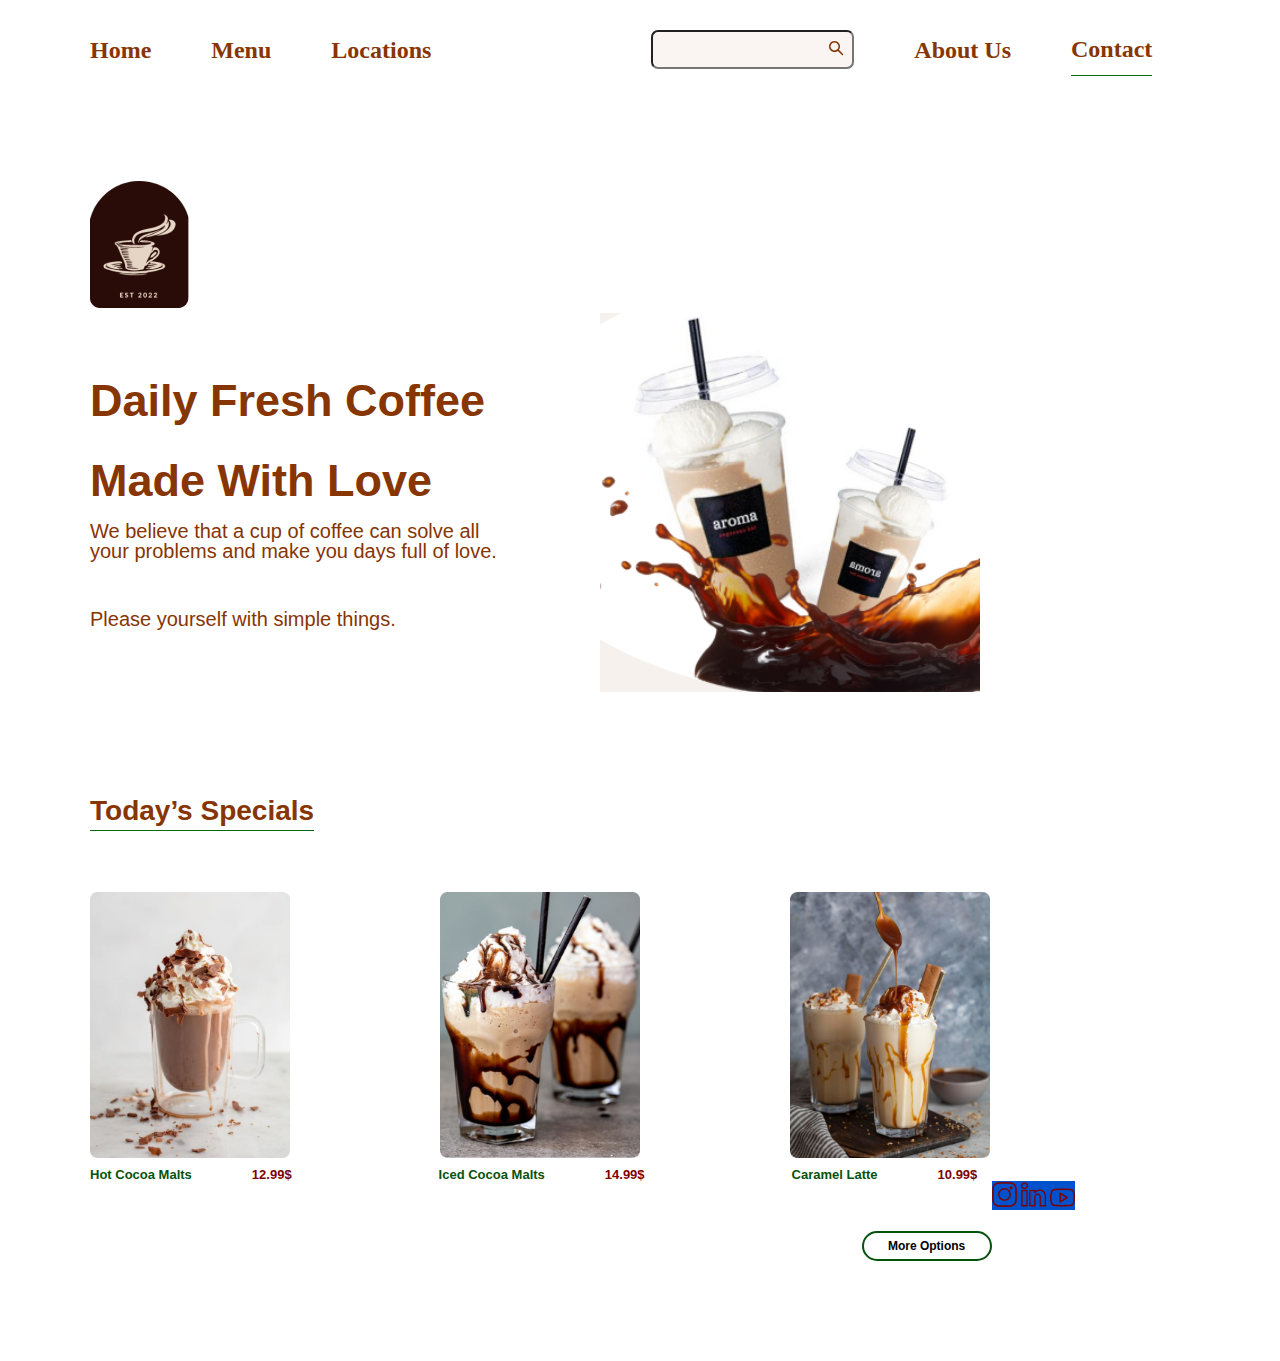
<file: index.html>
<!DOCTYPE html>
<html lang="en">

<head>
    <meta charset="UTF-8">
    <meta http-equiv="X-UA-Compatible" content="IE=edge">
    <meta name="viewport" content="width=device-width, initial-scale=1.0">
    <link href="https://www.dafontfree.net/embed/bHVjaWRhLWJyaWdodC1yZWd1bGFyJmRhdGEvMjYvbC8xMzMyNDIvTFVDSURBLnR0Zg"
        rel="stylesheet" type="text/css" />
    <link rel="stylesheet" href="assets/css/reset.css">
    <link rel="stylesheet" href="assets/css/style.css">
    <title>Document</title>
</head>

<body>
    <header>
        <div class="container">
            <nav>
                <ul>
                    <li><a href="../../index.html">home</a></li>
                    <li><a href="assets/pages/hotdrinks.html">menu</a></li>
                    <li><a href="assets/pages/location.html">locations</a></li>
                    <li>
                        <form>
                            <input type="text">
                            <button type="submit">
                                <svg width="15" height="15" viewBox="0 0 15 15" fill="none"
                                    xmlns="http://www.w3.org/2000/svg">
                                    <path
                                        d="M5.50003 1.07809e-08C6.52393 -6.40861e-05 7.52751 0.285684 8.39781 0.825075C9.2681 1.36447 9.97055 2.13608 10.4261 3.05306C10.8816 3.97004 11.0721 4.99597 10.9762 6.01536C10.8802 7.03475 10.5017 8.00712 9.88304 8.823L14.03 12.97C14.163 13.104 14.2405 13.2832 14.2472 13.4719C14.2538 13.6605 14.1891 13.8447 14.0659 13.9878C13.9427 14.1308 13.7701 14.2221 13.5825 14.2434C13.395 14.2648 13.2062 14.2147 13.054 14.103L12.97 14.03L8.82304 9.883C8.12761 10.4102 7.31671 10.7643 6.45736 10.9161C5.59801 11.0679 4.71487 11.0131 3.8809 10.7561C3.04694 10.4992 2.28609 10.0474 1.66122 9.43827C1.03635 8.82911 0.565403 8.08001 0.287285 7.25286C0.00916761 6.4257 -0.0681353 5.54424 0.0617636 4.6813C0.191662 3.81837 0.525034 2.99872 1.03433 2.2901C1.54363 1.58148 2.21424 1.00421 2.99075 0.606002C3.76726 0.207794 4.62738 7.20708e-05 5.50003 1.07809e-08ZM5.50003 1.5C4.43917 1.5 3.42175 1.92143 2.67161 2.67157C1.92146 3.42172 1.50003 4.43913 1.50003 5.5C1.50003 6.56087 1.92146 7.57828 2.67161 8.32843C3.42175 9.07857 4.43917 9.5 5.50003 9.5C6.5609 9.5 7.57832 9.07857 8.32846 8.32843C9.07861 7.57828 9.50004 6.56087 9.50004 5.5C9.50004 4.43913 9.07861 3.42172 8.32846 2.67157C7.57832 1.92143 6.5609 1.5 5.50003 1.5Z"
                                        fill="#863503" />
                                </svg>
                            </button>
                        </form>
                    </li>
                    <li><a href="#">about us</a></li>
                    <li class="active-nav"><a href="assets/pages/contact.html">contact</a></li>
                </ul>
            </nav>
        </div>
    </header>

    <main class="container">
        <div class="main-text">
            <img class="logo-img" alt="coffee-img" src="assets/img/LOGO.png">
            <h1>Daily Fresh Coffee
                Made With Love</h1>
            <p>We believe that a cup of coffee can solve all your problems and make you days full of love.
            </p>
            <br>
            <br>
            <br>
            <p>Please yourself with simple things.</p>

        </div>

        <div class="main-img">
            <img class="main-coffee-img" alt="main-coffee-img" src="assets/img/coffee.PNG">

        </div>
        <div class="todays-coffee">
            <img src="assets/img/1.png">
            <img class="middle-img" src="assets/img/2.png">
            <img src="assets/img/3.png">
           </div>     
        

        <h2>
            Today’s Specials
        </h2>

       <ul class="desc-1">
        <li>Hot Cocoa Malts</li>
        <li class="second-li">12.99$</li>
       </ul>

       <ul class="desc-2">
        <li>Iced Cocoa Malts</li>
        <li class="second-li">14.99$</li>
       </ul>

       <ul class="desc-3">
        <li>Caramel Latte</li>
        <li class="second-li">10.99$</li>
       </ul>

       

       <div class="button-1">
        <button>more options</button>

       </div>


       


       
       
        </div>


    </div>

    </main>

     <footer class="page-footer">
        <div class="footer-imgs">
            <img src="assets/img/Vector.png">
            <img src="assets/img/Vector (1).png">
            <img src="assets/img/Vector (2).png">
        </div>

    </footer>



</body>

</html>
</file>
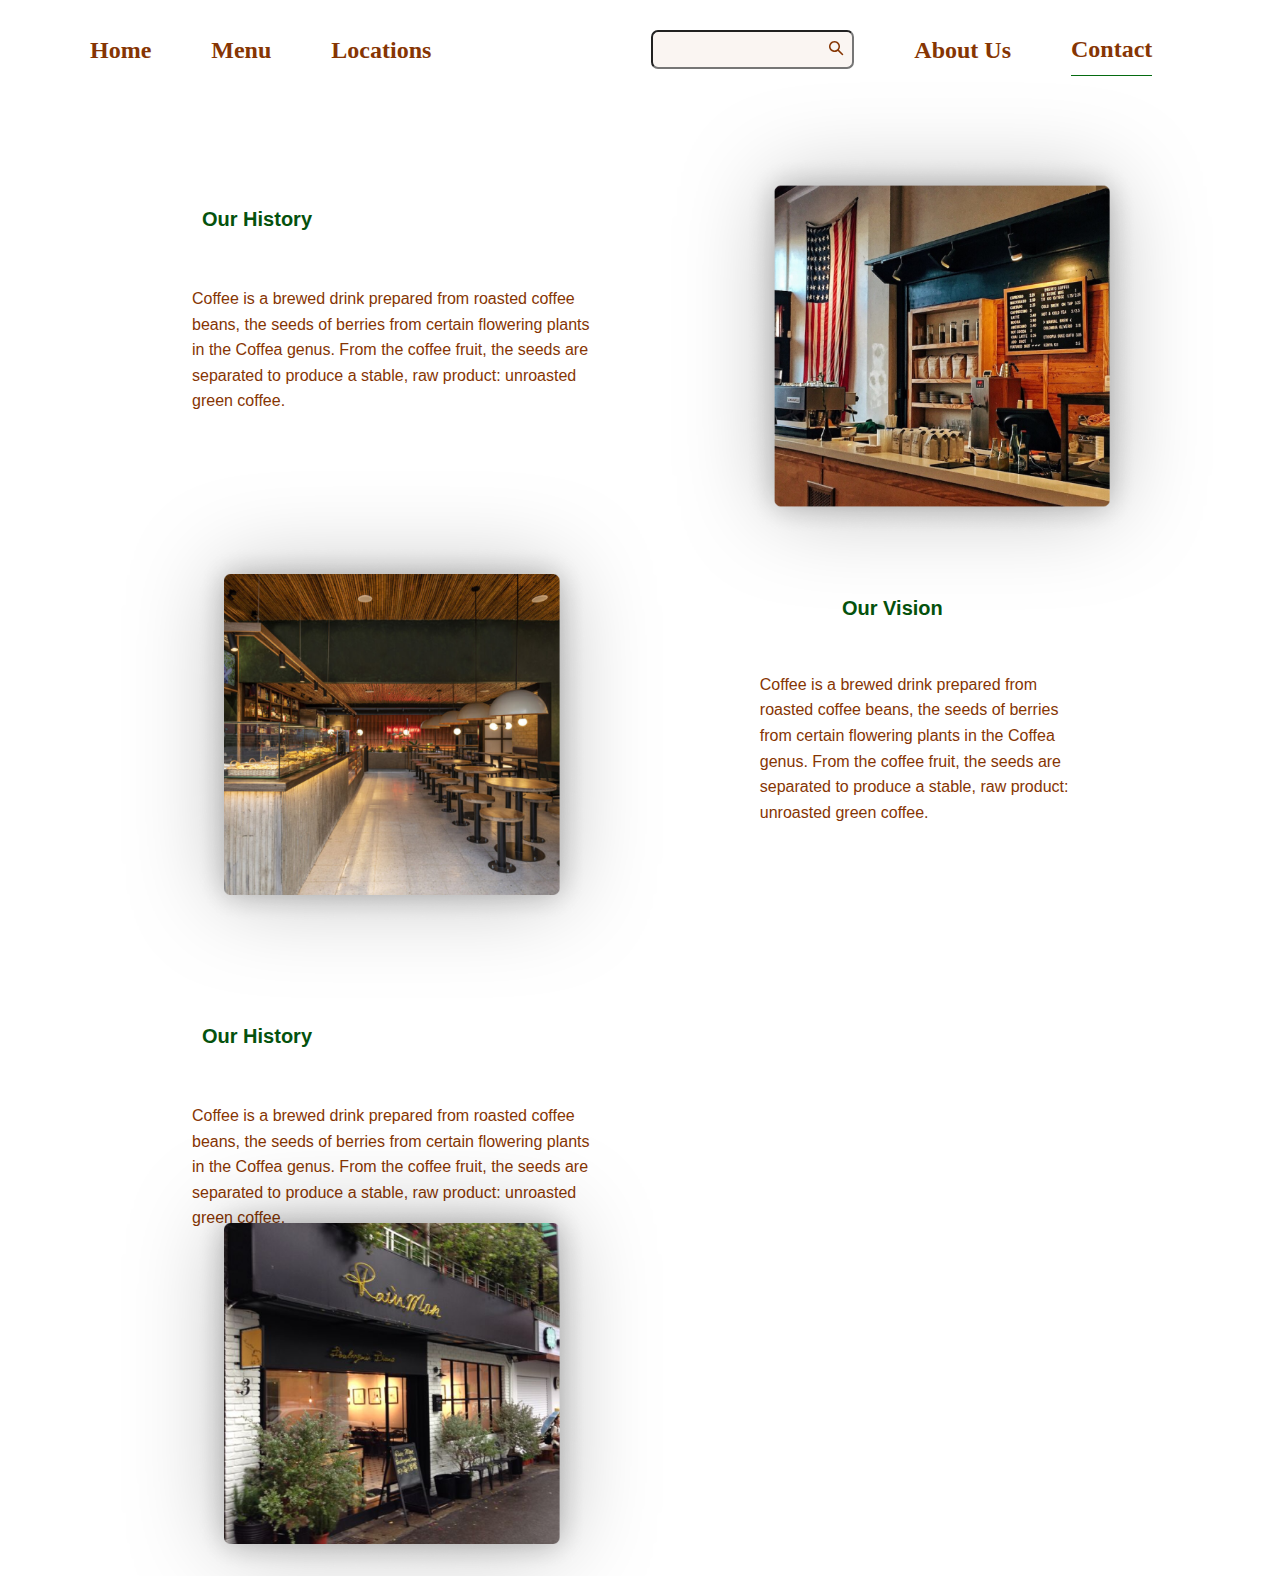
<file: assets/pages/about.html>
<!DOCTYPE html>
<html lang="en">

<head>
    <meta charset="UTF-8">
    <meta http-equiv="X-UA-Compatible" content="IE=edge">
    <meta name="viewport" content="width=device-width, initial-scale=1.0">
    <link rel="preconnect" href="https://fonts.googleapis.com">
    <link rel="preconnect" href="https://fonts.gstatic.com" crossorigin>
    <link
        href="https://fonts.googleapis.com/css2?family=Andada+Pro:wght@400;500;700&family=Dancing+Script&family=Fira+Sans+Condensed:wght@500&family=Open+Sans&family=Oswald:wght@500&family=Poppins&family=Unbounded&display=swap"
        rel="stylesheet">


    <link rel="stylesheet" href="../css/reset.css">
    <link rel="stylesheet" href="../css/style.css">
    <title>Document</title>
</head>

<body>

    <header>

        <header>
            <div class="container">
                <nav>
                    <ul>
                        <li><a href="../../index.html">home</a></li>
                        <li><a href="hotdrinks.html">menu</a></li>
                        <li><a href="location.html">locations</a></li>
                        <li>
                            <form>
                                <input type="text">
                                <button type="submit">
                                    <svg width="15" height="15" viewBox="0 0 15 15" fill="none"
                                        xmlns="http://www.w3.org/2000/svg">
                                        <path
                                            d="M5.50003 1.07809e-08C6.52393 -6.40861e-05 7.52751 0.285684 8.39781 0.825075C9.2681 1.36447 9.97055 2.13608 10.4261 3.05306C10.8816 3.97004 11.0721 4.99597 10.9762 6.01536C10.8802 7.03475 10.5017 8.00712 9.88304 8.823L14.03 12.97C14.163 13.104 14.2405 13.2832 14.2472 13.4719C14.2538 13.6605 14.1891 13.8447 14.0659 13.9878C13.9427 14.1308 13.7701 14.2221 13.5825 14.2434C13.395 14.2648 13.2062 14.2147 13.054 14.103L12.97 14.03L8.82304 9.883C8.12761 10.4102 7.31671 10.7643 6.45736 10.9161C5.59801 11.0679 4.71487 11.0131 3.8809 10.7561C3.04694 10.4992 2.28609 10.0474 1.66122 9.43827C1.03635 8.82911 0.565403 8.08001 0.287285 7.25286C0.00916761 6.4257 -0.0681353 5.54424 0.0617636 4.6813C0.191662 3.81837 0.525034 2.99872 1.03433 2.2901C1.54363 1.58148 2.21424 1.00421 2.99075 0.606002C3.76726 0.207794 4.62738 7.20708e-05 5.50003 1.07809e-08ZM5.50003 1.5C4.43917 1.5 3.42175 1.92143 2.67161 2.67157C1.92146 3.42172 1.50003 4.43913 1.50003 5.5C1.50003 6.56087 1.92146 7.57828 2.67161 8.32843C3.42175 9.07857 4.43917 9.5 5.50003 9.5C6.5609 9.5 7.57832 9.07857 8.32846 8.32843C9.07861 7.57828 9.50004 6.56087 9.50004 5.5C9.50004 4.43913 9.07861 3.42172 8.32846 2.67157C7.57832 1.92143 6.5609 1.5 5.50003 1.5Z"
                                            fill="#863503" />
                                    </svg>
                                </button>
                            </form>
                        </li>
                        <li><a href="about.html">about us</a></li>
                        <li class="active-nav"><a href="contact.html">contact</a></li>
                    </ul>
                </nav>
            </div>
        </header>
    </header>

    <main class="container-3">
        <div class="about-us-1">
            <div class="about-h-p">
                <h3>Our History</h3>
                <p class="paragraph-about">
                    Coffee is a brewed drink prepared from roasted coffee beans, the seeds of berries from certain
                    flowering plants in the Coffea genus. From the coffee fruit, the seeds are separated to produce a
                    stable, raw product: unroasted green coffee.
                </p>
            </div>
            <div>
                <img src="../img/image 10 (1).png">
            </div>
        </div>

        <div class="about-us-2">
            <div>
                <img src="../img/image 11.png">
            </div>
            <h3 class="second-h3">Our Vision</h3>
            <div class="paragraph-about-2">
                Coffee is a brewed drink prepared from roasted coffee beans, the seeds of berries from certain flowering
                plants in the Coffea genus. From the coffee fruit, the seeds are separated to produce a stable, raw
                product: unroasted green coffee.

            </div>
        </div>



        <div class="about-us-3">
            <div class="about-h-p">
                <h3 class="third-h3">Our History</h3>
                <p class="paragraph-about-3">
                    Coffee is a brewed drink prepared from roasted coffee beans, the seeds of berries from certain
                    flowering plants in the Coffea genus. From the coffee fruit, the seeds are separated to produce a
                    stable, raw product: unroasted green coffee.
                </p>
            </div>
            <div>
                <img src="../img/image 12.png">
            </div>
        </div>

        
          


       

      


    </main>
</file>
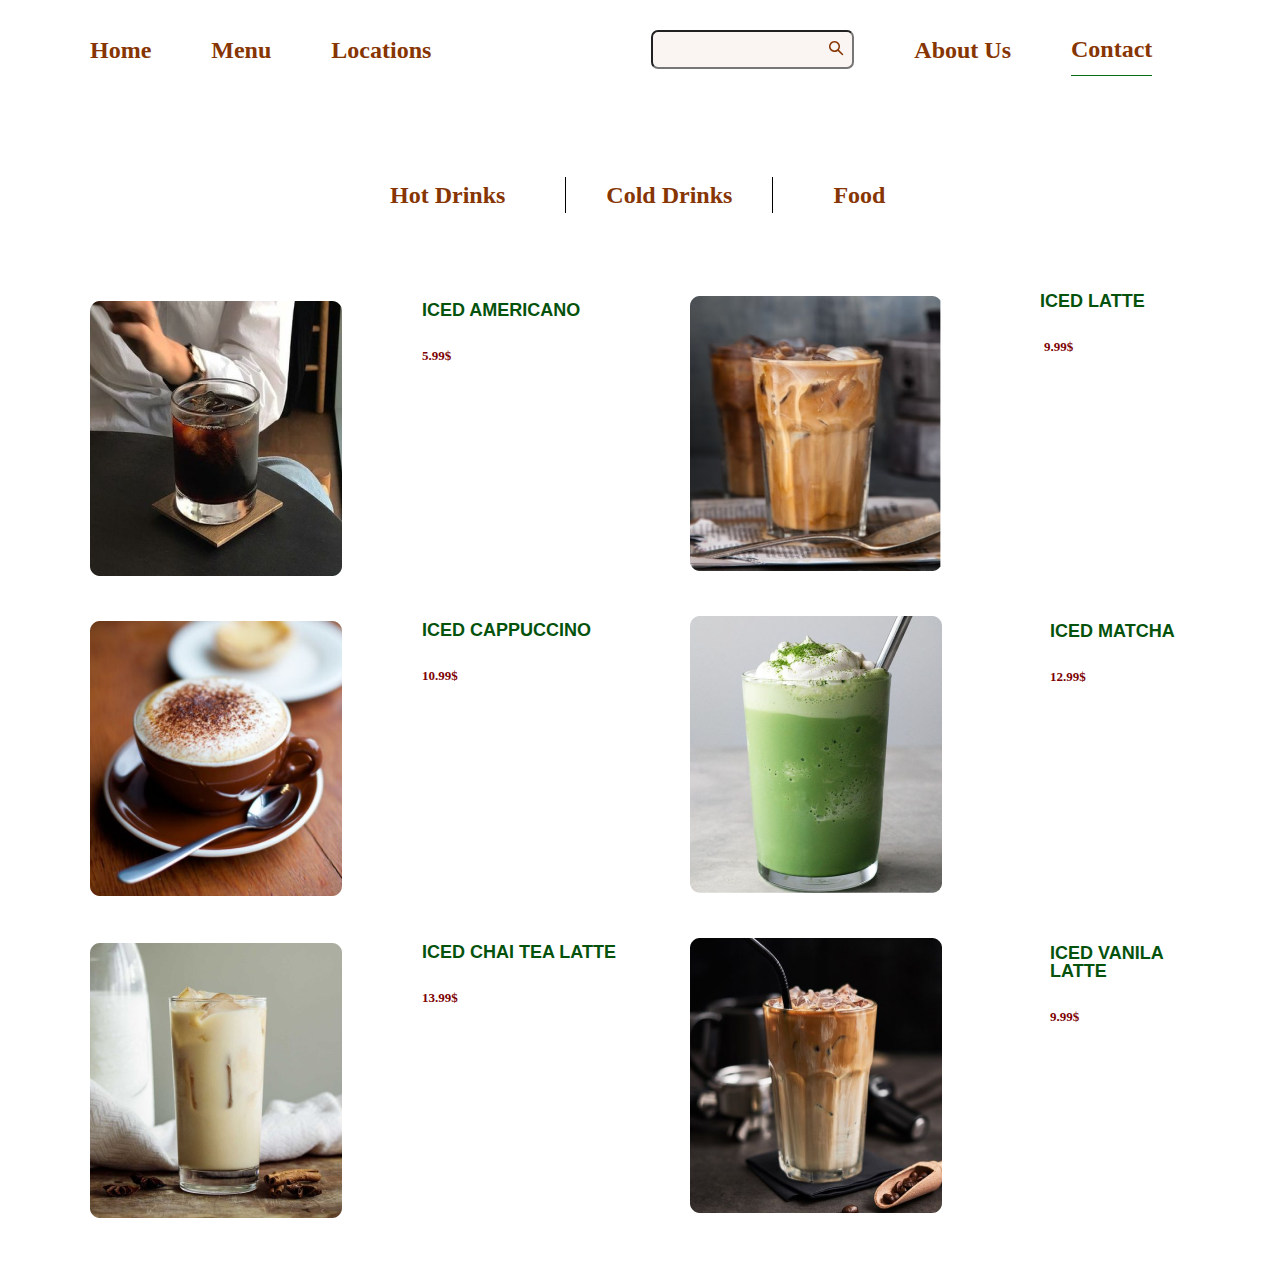
<file: assets/pages/colddrinks.html>
<!DOCTYPE html>
<html lang="en">

<head>
    <meta charset="UTF-8">
    <meta http-equiv="X-UA-Compatible" content="IE=edge">
    <meta name="viewport" content="width=device-width, initial-scale=1.0">
    <meta name="viewport" content="width=device-width, initial-scale=1.0">
    <link href="https://www.dafontfree.net/embed/bHVjaWRhLWJyaWdodC1yZWd1bGFyJmRhdGEvMjYvbC8xMzMyNDIvTFVDSURBLnR0Zg"
        rel="stylesheet" type="text/css" />
    <link rel="stylesheet" href="../css/reset.css">
    <link rel="stylesheet" href="../css/style.css">
    <title>Document</title>
</head>

<body>
    <header>
        <header>
            <div class="container">
                <nav>
                    <ul>
                        <li><a href="../../index.html">home</a></li>
                        <li><a href="hotdrinks.html">menu</a></li>
                        <li><a href="location.html">locations</a></li>
                        <li>
                            <form>
                                <input type="text">
                                <button type="submit">
                                    <svg width="15" height="15" viewBox="0 0 15 15" fill="none"
                                        xmlns="http://www.w3.org/2000/svg">
                                        <path
                                            d="M5.50003 1.07809e-08C6.52393 -6.40861e-05 7.52751 0.285684 8.39781 0.825075C9.2681 1.36447 9.97055 2.13608 10.4261 3.05306C10.8816 3.97004 11.0721 4.99597 10.9762 6.01536C10.8802 7.03475 10.5017 8.00712 9.88304 8.823L14.03 12.97C14.163 13.104 14.2405 13.2832 14.2472 13.4719C14.2538 13.6605 14.1891 13.8447 14.0659 13.9878C13.9427 14.1308 13.7701 14.2221 13.5825 14.2434C13.395 14.2648 13.2062 14.2147 13.054 14.103L12.97 14.03L8.82304 9.883C8.12761 10.4102 7.31671 10.7643 6.45736 10.9161C5.59801 11.0679 4.71487 11.0131 3.8809 10.7561C3.04694 10.4992 2.28609 10.0474 1.66122 9.43827C1.03635 8.82911 0.565403 8.08001 0.287285 7.25286C0.00916761 6.4257 -0.0681353 5.54424 0.0617636 4.6813C0.191662 3.81837 0.525034 2.99872 1.03433 2.2901C1.54363 1.58148 2.21424 1.00421 2.99075 0.606002C3.76726 0.207794 4.62738 7.20708e-05 5.50003 1.07809e-08ZM5.50003 1.5C4.43917 1.5 3.42175 1.92143 2.67161 2.67157C1.92146 3.42172 1.50003 4.43913 1.50003 5.5C1.50003 6.56087 1.92146 7.57828 2.67161 8.32843C3.42175 9.07857 4.43917 9.5 5.50003 9.5C6.5609 9.5 7.57832 9.07857 8.32846 8.32843C9.07861 7.57828 9.50004 6.56087 9.50004 5.5C9.50004 4.43913 9.07861 3.42172 8.32846 2.67157C7.57832 1.92143 6.5609 1.5 5.50003 1.5Z"
                                            fill="#863503" />
                                    </svg>
                                </button>
                            </form>
                        </li>
                        <li><a href="about.html">about us</a></li>
                        <li class="active-nav"><a href="#">contact</a></li>
                    </ul>
                    <div class="secondary-nav">
                        <ul>
                            <li>
                                <a href="hotdrinks.html" class="hot-drinks">Hot drinks</a>
                            </li>
                            <li>
                                <a href="colddrinks.html" class="middle-drink">Cold drinks</a>
                            </li>
                            <li>
                                <a href="food.html" class="food">Food</a>
                            </li>
                        </ul>

                    </div>
                </nav>

            </div>























        </header>

        <div class="container-2">
            <div class="menu-1">
                <img src="../img/cold-1.png">
                <div class="coffee-name">ICED AMERICANO</div>
                <div class="price-1">5.99$</div>
                <img class="img-2" src="../img/cold-2.png">
                <div class="coffee-name-2">ICED LATTE</div>
                <div class="price-2">9.99$</div>

                <img src="../img/menu-3.png">
                <div class="coffee-name-3">ICED CAPPUCCINO</div>
                <div class="price-3">10.99$</div>
                <img class="img-2" src="../img/cold-4.png">
                <div class="coffee-name-4">ICED MATCHA</div>
                <div class="price-4">12.99$</div>

                <img src="../img/cold-5.png">
                <div class="coffee-name-3">ICED CHAI TEA LATTE</div>
                <div class="price-3">13.99$</div>
                <img class="img-2" src="../img/cold-6.png">
                <div class="coffee-name-4">ICED VANILA LATTE</div>
                <div class="price-4">9.99$</div>

                


            </div>

        </div>



</body>

</html>
</file>
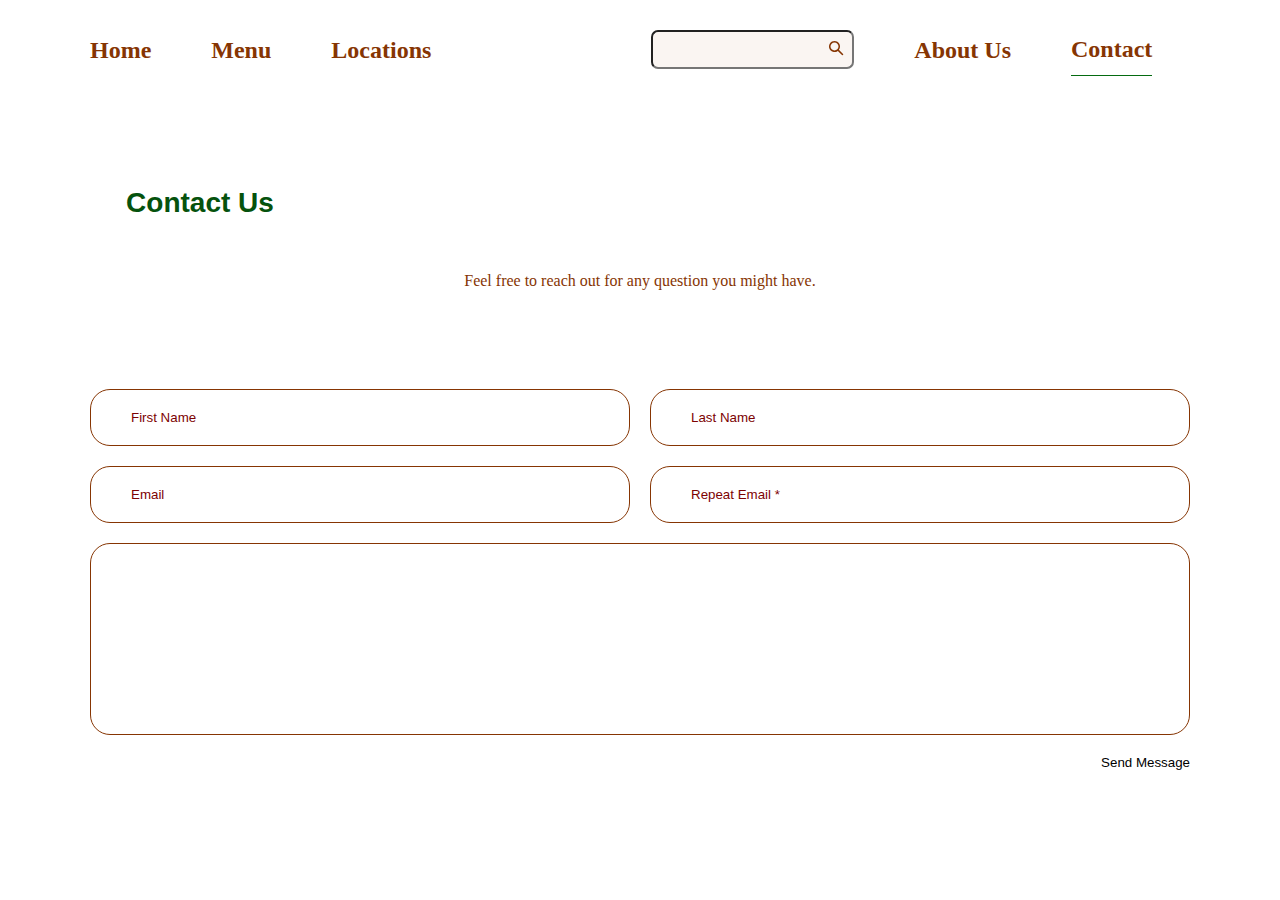
<file: assets/pages/contact.html>
<!DOCTYPE html>
<html lang="en">

<head>
    <meta charset="UTF-8">
    <meta http-equiv="X-UA-Compatible" content="IE=edge">
    <meta name="viewport" content="width=device-width, initial-scale=1.0">
    <link rel="stylesheet" href="../css/reset.css">
    <link rel="stylesheet" href="../css/style.css">
    <title>contact</title>
</head>

<body>
    <header>
        <div class="container">
            <nav>
                <ul>
                    <li><a href="../../index.html">home</a></li>
                    <li><a href="hotdrinks.html">menu</a></li>
                    <li><a href="location.html">locations</a></li>
                    <li>
                        <form>
                            <input type="text">
                            <button type="submit">
                                <svg width="15" height="15" viewBox="0 0 15 15" fill="none"
                                    xmlns="http://www.w3.org/2000/svg">
                                    <path
                                        d="M5.50003 1.07809e-08C6.52393 -6.40861e-05 7.52751 0.285684 8.39781 0.825075C9.2681 1.36447 9.97055 2.13608 10.4261 3.05306C10.8816 3.97004 11.0721 4.99597 10.9762 6.01536C10.8802 7.03475 10.5017 8.00712 9.88304 8.823L14.03 12.97C14.163 13.104 14.2405 13.2832 14.2472 13.4719C14.2538 13.6605 14.1891 13.8447 14.0659 13.9878C13.9427 14.1308 13.7701 14.2221 13.5825 14.2434C13.395 14.2648 13.2062 14.2147 13.054 14.103L12.97 14.03L8.82304 9.883C8.12761 10.4102 7.31671 10.7643 6.45736 10.9161C5.59801 11.0679 4.71487 11.0131 3.8809 10.7561C3.04694 10.4992 2.28609 10.0474 1.66122 9.43827C1.03635 8.82911 0.565403 8.08001 0.287285 7.25286C0.00916761 6.4257 -0.0681353 5.54424 0.0617636 4.6813C0.191662 3.81837 0.525034 2.99872 1.03433 2.2901C1.54363 1.58148 2.21424 1.00421 2.99075 0.606002C3.76726 0.207794 4.62738 7.20708e-05 5.50003 1.07809e-08ZM5.50003 1.5C4.43917 1.5 3.42175 1.92143 2.67161 2.67157C1.92146 3.42172 1.50003 4.43913 1.50003 5.5C1.50003 6.56087 1.92146 7.57828 2.67161 8.32843C3.42175 9.07857 4.43917 9.5 5.50003 9.5C6.5609 9.5 7.57832 9.07857 8.32846 8.32843C9.07861 7.57828 9.50004 6.56087 9.50004 5.5C9.50004 4.43913 9.07861 3.42172 8.32846 2.67157C7.57832 1.92143 6.5609 1.5 5.50003 1.5Z"
                                        fill="#863503" />
                                </svg>
                            </button>
                        </form>
                    </li>
                    <li><a href="about.html">about us</a></li>
                    <li class="active-nav"><a href="contact.html">contact</a></li>
                </ul>
            </nav>
        </div>
    </header>

    <main>

        <section>

            <div class="text-center contact-page-title">
                <h1 class="page-title">Contact Us</h1>
                <p>Feel free to reach out for any question you might have.</p>
            </div>
            <div class="container">
                <form class="form-wrapper">
                    <input required type="text" placeholder="First Name">
                    <input required type="text" placeholder="Last Name">
                    <input required type="email" placeholder="Email">
                    <input required type="email" placeholder="Repeat Email *">
                    <textarea name="" id="" cols="30" rows="10" placeholder="Your Message">
                    </textarea>



                    <button class="submit-button" type="submit">Send Message</button>

                </form>
            </div>


        </section>

    </main>

</body>

</html>
</file>
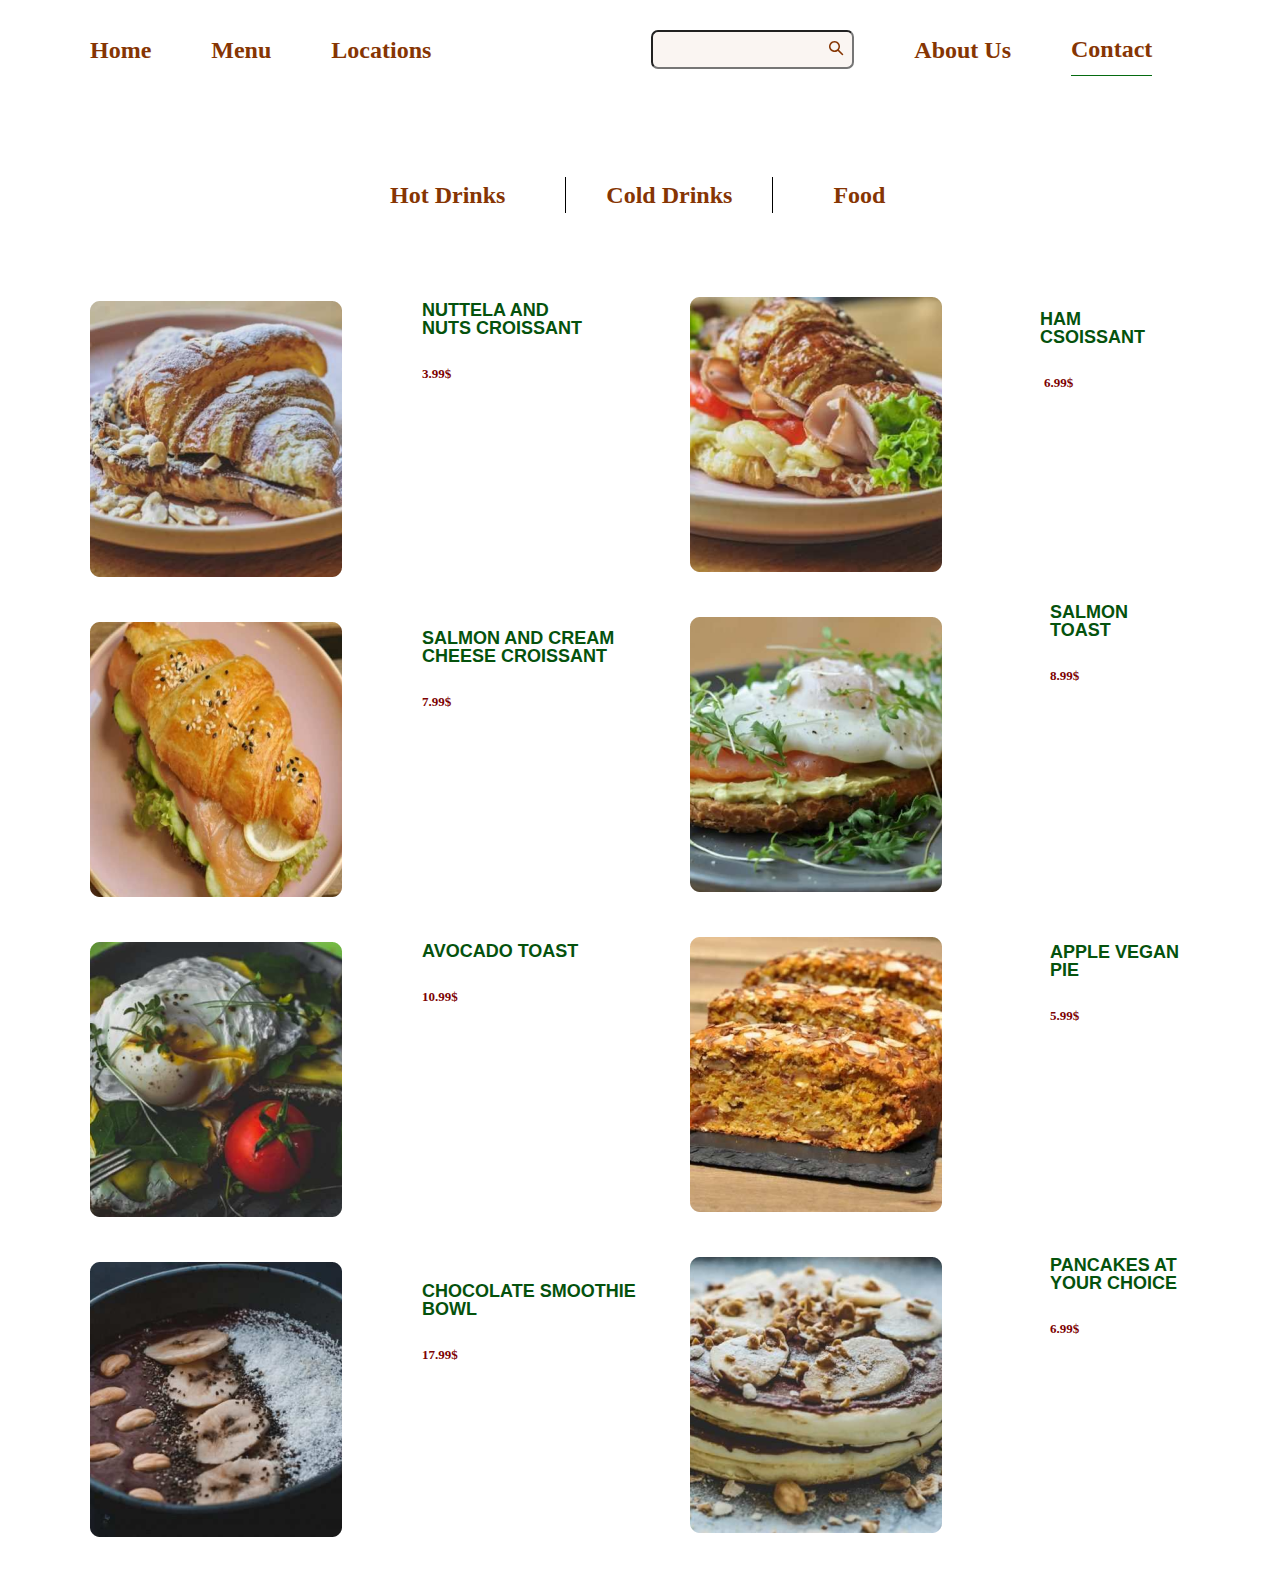
<file: assets/pages/food.html>
<!DOCTYPE html>
<html lang="en">

<head>
    <meta charset="UTF-8">
    <meta http-equiv="X-UA-Compatible" content="IE=edge">
    <meta name="viewport" content="width=device-width, initial-scale=1.0">
    <link href="https://www.dafontfree.net/embed/bHVjaWRhLWJyaWdodC1yZWd1bGFyJmRhdGEvMjYvbC8xMzMyNDIvTFVDSURBLnR0Zg"
        rel="stylesheet" type="text/css" />
    <link rel="stylesheet" href="../css/reset.css">
    <link rel="stylesheet" href="../css/style.css">

    <title>Document</title>
</head>

<body>
    <header>
        <div class="container">
            <nav>
                <ul>
                    <li><a href="../../index.html">home</a></li>
                    <li><a href="hotdrinks.html">menu</a></li>
                    <li><a href="location.html">locations</a></li>
                    <li>
                        <form>
                            <input type="text">
                            <button type="submit">
                                <svg width="15" height="15" viewBox="0 0 15 15" fill="none"
                                    xmlns="http://www.w3.org/2000/svg">
                                    <path
                                        d="M5.50003 1.07809e-08C6.52393 -6.40861e-05 7.52751 0.285684 8.39781 0.825075C9.2681 1.36447 9.97055 2.13608 10.4261 3.05306C10.8816 3.97004 11.0721 4.99597 10.9762 6.01536C10.8802 7.03475 10.5017 8.00712 9.88304 8.823L14.03 12.97C14.163 13.104 14.2405 13.2832 14.2472 13.4719C14.2538 13.6605 14.1891 13.8447 14.0659 13.9878C13.9427 14.1308 13.7701 14.2221 13.5825 14.2434C13.395 14.2648 13.2062 14.2147 13.054 14.103L12.97 14.03L8.82304 9.883C8.12761 10.4102 7.31671 10.7643 6.45736 10.9161C5.59801 11.0679 4.71487 11.0131 3.8809 10.7561C3.04694 10.4992 2.28609 10.0474 1.66122 9.43827C1.03635 8.82911 0.565403 8.08001 0.287285 7.25286C0.00916761 6.4257 -0.0681353 5.54424 0.0617636 4.6813C0.191662 3.81837 0.525034 2.99872 1.03433 2.2901C1.54363 1.58148 2.21424 1.00421 2.99075 0.606002C3.76726 0.207794 4.62738 7.20708e-05 5.50003 1.07809e-08ZM5.50003 1.5C4.43917 1.5 3.42175 1.92143 2.67161 2.67157C1.92146 3.42172 1.50003 4.43913 1.50003 5.5C1.50003 6.56087 1.92146 7.57828 2.67161 8.32843C3.42175 9.07857 4.43917 9.5 5.50003 9.5C6.5609 9.5 7.57832 9.07857 8.32846 8.32843C9.07861 7.57828 9.50004 6.56087 9.50004 5.5C9.50004 4.43913 9.07861 3.42172 8.32846 2.67157C7.57832 1.92143 6.5609 1.5 5.50003 1.5Z"
                                        fill="#863503" />
                                </svg>
                            </button>
                        </form>
                    </li>
                    <li><a href="about.html">about us</a></li>
                    <li class="active-nav"><a href="contact.html">contact</a></li>
                </ul>
                <div class="secondary-nav">
                    <ul>
                        <li>
                            <a href="hotdrinks.html" class="hot-drinks">Hot drinks</a>
                        </li>
                        <li>
                            <a href="colddrinks.html" class="middle-drink">Cold drinks</a>
                        </li>
                        <li>
                            <a href="food.html" class="food">Food</a>
                        </li>
                    </ul>

                </div>
            </nav>
            <div class="menu-1">
                <img src="../img/food-1.png">
                <div class="coffee-name">NUTTELA AND NUTS
                    CROISSANT</div>
                <div class="price-1">3.99$</div>
                <img class="img-2" src="../img/food-2.png">
                <div class="coffee-name-2">HAM CSOISSANT</div>
                <div class="price-2">6.99$</div>

                <img src="../img/food-3.png">
                <div class="food-name-3">SALMON AND CREAM
                    CHEESE  CROISSANT</div>
                <div class="price-3">7.99$</div>
                <img class="img-2" src="../img/food-4.png">
                <div class="food-name-4">SALMON TOAST</div>
                <div class="price-4">8.99$</div>

                <img src="../img/food-5.png">
                <div class="coffee-name-3">AVOCADO TOAST</div>
                <div class="price-3">10.99$</div>
                <img class="img-2" src="../img/food-6.png">
                <div class="coffee-name-4">APPLE VEGAN PIE</div>
                <div class="price-4">5.99$</div>

                <img src="../img/food-7.png">
                <div class="food-name-7">CHOCOLATE SMOOTHIE
                    BOWL</div>
                <div class="price-3">17.99$</div>
                <img class="img-2" src="../img/food-8.png">
                <div class="food-name-4">PANCAKES AT YOUR 
                    CHOICE</div>
                <div class="price-4">6.99$</div>


            </div>

        </div>

    </header>

</body>

</html>
</file>
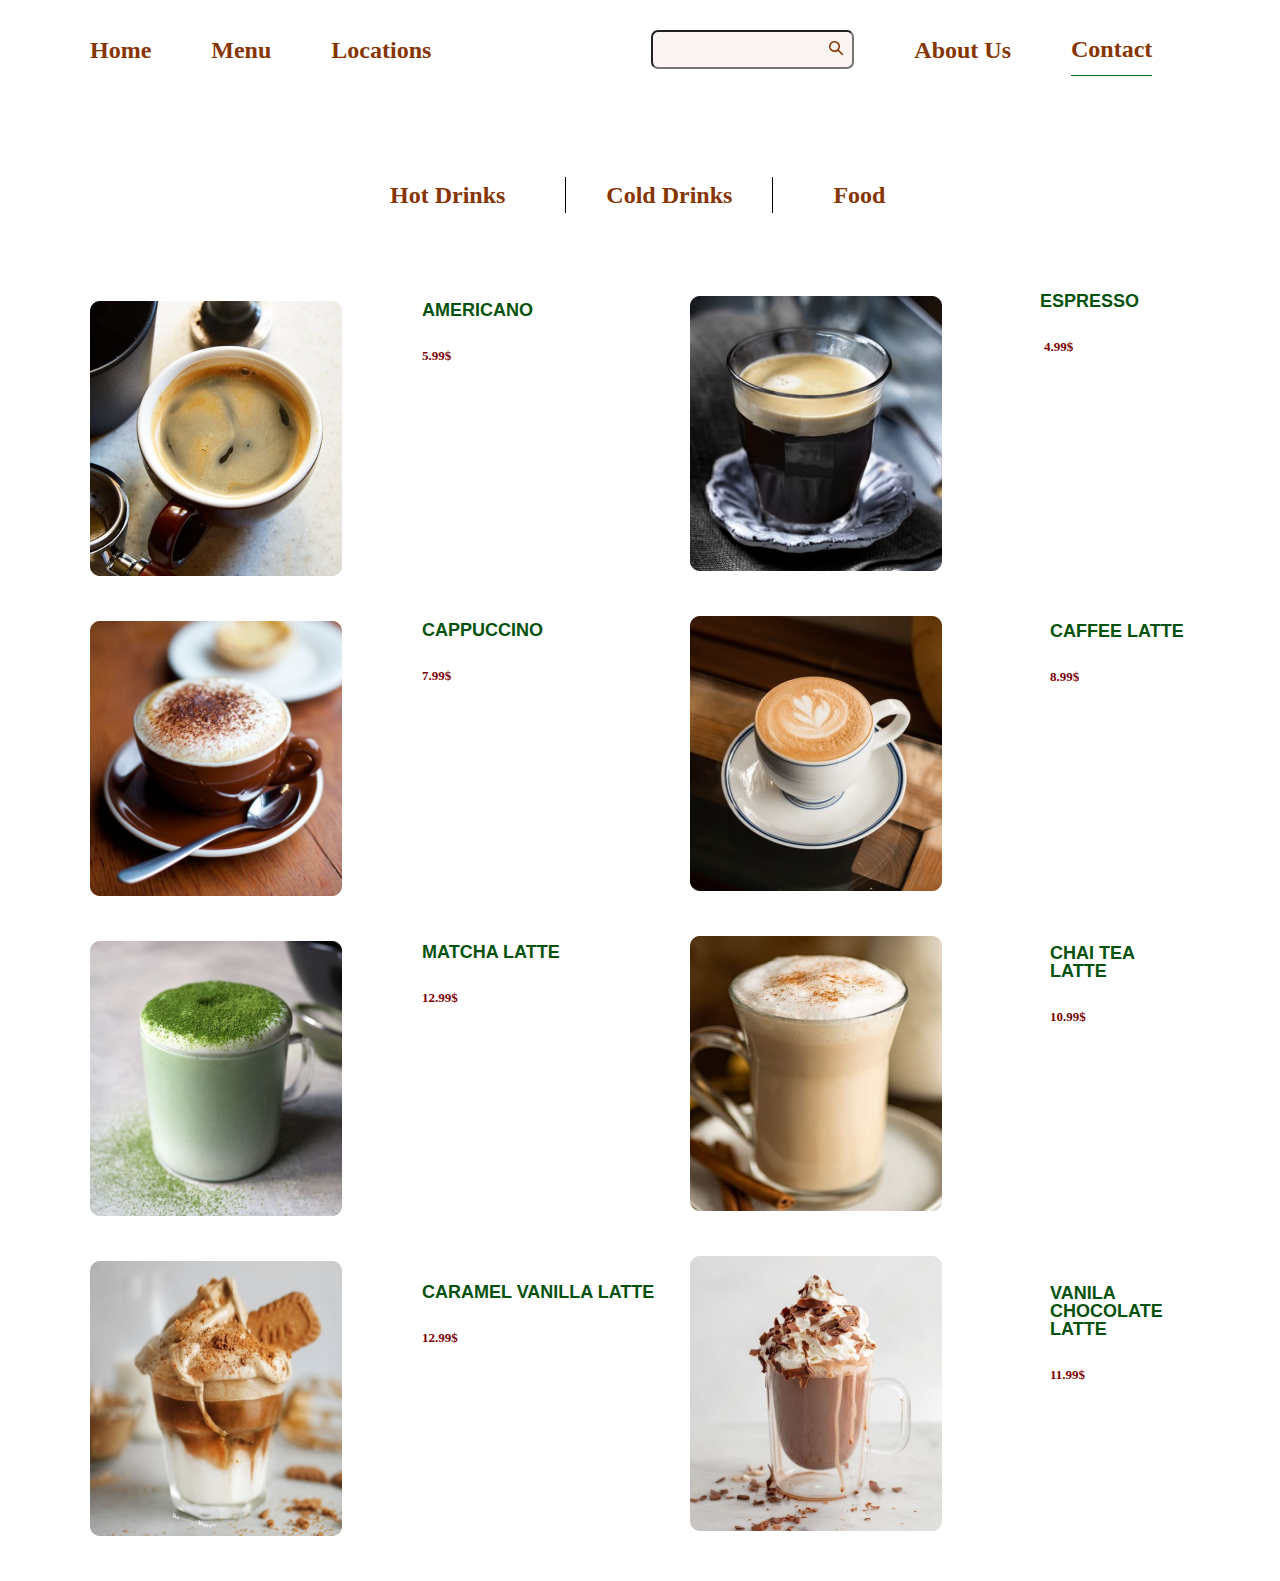
<file: assets/pages/hotdrinks.html>
<!DOCTYPE html>
<html lang="en">

<head>
    <meta charset="UTF-8">
    <meta http-equiv="X-UA-Compatible" content="IE=edge">
    <meta name="viewport" content="width=device-width, initial-scale=1.0">
    <link href="https://www.dafontfree.net/embed/bHVjaWRhLWJyaWdodC1yZWd1bGFyJmRhdGEvMjYvbC8xMzMyNDIvTFVDSURBLnR0Zg"
        rel="stylesheet" type="text/css" />
    <link rel="stylesheet" href="../css/reset.css">
    <link rel="stylesheet" href="../css/style.css">

    <title>Document</title>
</head>

<body>
    <header>
        <div class="container">
            <nav>
                <ul>
                    <li><a href="../../index.html">home</a></li>
                    <li><a href="hotdrinks.html">menu</a></li>
                    <li><a href="location.html">locations</a></li>
                    <li>
                        <form>
                            <input type="text">
                            <button type="submit">
                                <svg width="15" height="15" viewBox="0 0 15 15" fill="none"
                                    xmlns="http://www.w3.org/2000/svg">
                                    <path
                                        d="M5.50003 1.07809e-08C6.52393 -6.40861e-05 7.52751 0.285684 8.39781 0.825075C9.2681 1.36447 9.97055 2.13608 10.4261 3.05306C10.8816 3.97004 11.0721 4.99597 10.9762 6.01536C10.8802 7.03475 10.5017 8.00712 9.88304 8.823L14.03 12.97C14.163 13.104 14.2405 13.2832 14.2472 13.4719C14.2538 13.6605 14.1891 13.8447 14.0659 13.9878C13.9427 14.1308 13.7701 14.2221 13.5825 14.2434C13.395 14.2648 13.2062 14.2147 13.054 14.103L12.97 14.03L8.82304 9.883C8.12761 10.4102 7.31671 10.7643 6.45736 10.9161C5.59801 11.0679 4.71487 11.0131 3.8809 10.7561C3.04694 10.4992 2.28609 10.0474 1.66122 9.43827C1.03635 8.82911 0.565403 8.08001 0.287285 7.25286C0.00916761 6.4257 -0.0681353 5.54424 0.0617636 4.6813C0.191662 3.81837 0.525034 2.99872 1.03433 2.2901C1.54363 1.58148 2.21424 1.00421 2.99075 0.606002C3.76726 0.207794 4.62738 7.20708e-05 5.50003 1.07809e-08ZM5.50003 1.5C4.43917 1.5 3.42175 1.92143 2.67161 2.67157C1.92146 3.42172 1.50003 4.43913 1.50003 5.5C1.50003 6.56087 1.92146 7.57828 2.67161 8.32843C3.42175 9.07857 4.43917 9.5 5.50003 9.5C6.5609 9.5 7.57832 9.07857 8.32846 8.32843C9.07861 7.57828 9.50004 6.56087 9.50004 5.5C9.50004 4.43913 9.07861 3.42172 8.32846 2.67157C7.57832 1.92143 6.5609 1.5 5.50003 1.5Z"
                                        fill="#863503" />
                                </svg>
                            </button>
                        </form>
                    </li>
                    <li><a href="about.html">about us</a></li>
                    <li class="active-nav"><a href="contact.html">contact</a></li>
                </ul>
                <div class="secondary-nav">
                    <ul>
                        <li>
                            <a href="hotdrinks.html" class="hot-drinks">Hot drinks</a>
                        </li>
                        <li>
                            <a href="colddrinks.html" class="middle-drink">Cold drinks</a>
                        </li>
                        <li>
                            <a href="food.html" class="food">Food</a>
                        </li>
                    </ul>

                </div>
            </nav>
            <div class="menu-1">
                <img src="../img/menu-1.png">
                <div class="coffee-name">AMERICANO</div>
                <div class="price-1">5.99$</div>
                <img class="img-2" src="../img/menu-2.png">
                <div class="coffee-name-2">ESPRESSO</div>
                <div class="price-2">4.99$</div>

                <img src="../img/menu-3.png">
                <div class="coffee-name-3">CAPPUCCINO</div>
                <div class="price-3">7.99$</div>
                <img class="img-2" src="../img/menu-4.png">
                <div class="coffee-name-4">CAFFEE LATTE</div>
                <div class="price-4">8.99$</div>

                <img src="../img/menu-5.png">
                <div class="coffee-name-3">MATCHA LATTE</div>
                <div class="price-3">12.99$</div>
                <img class="img-2" src="../img/menu-6.png">
                <div class="coffee-name-4">CHAI TEA LATTE</div>
                <div class="price-4">10.99$</div>

                <img src="../img/menu-7.png">
                <div class="coffee-name-3">CARAMEL VANILLA LATTE</div>
                <div class="price-3">12.99$</div>
                <img class="img-2" src="../img/menu-8.png">
                <div class="coffee-name-4">VANILA CHOCOLATE LATTE</div>
                <div class="price-4">11.99$</div>


            </div>

        </div>

    </header>

</body>

</html>
</file>
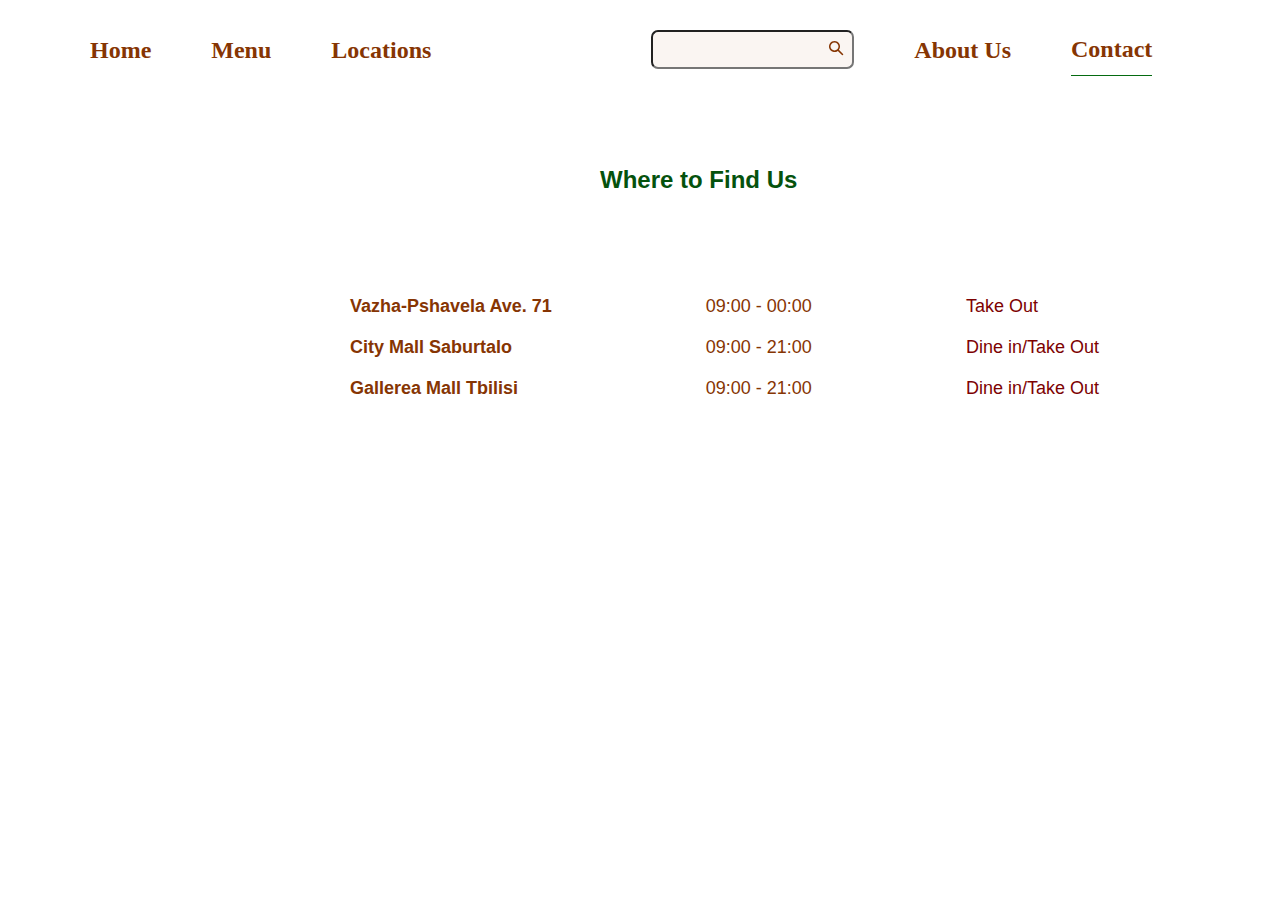
<file: assets/pages/location.html>
<!DOCTYPE html>
<html lang="en">

<head>
    <meta charset="UTF-8">
    <meta http-equiv="X-UA-Compatible" content="IE=edge">
    <meta name="viewport" content="width=device-width, initial-scale=1.0">
    <link rel="stylesheet" href="../css/reset.css">
    <link rel="stylesheet" href="../css/style.css">
    <title>contact</title>
</head>

<body>
    <header>
        <div class="container">
            <nav>
                <ul>
                    <li><a href="../../index.html">home</a></li>
                    <li><a href="hotdrinks.html">menu</a></li>
                    <li><a href="location.html">locations</a></li>
                    <li>
                        <form>
                            <input type="text">
                            <button type="submit">
                                <svg width="15" height="15" viewBox="0 0 15 15" fill="none"
                                    xmlns="http://www.w3.org/2000/svg">
                                    <path
                                        d="M5.50003 1.07809e-08C6.52393 -6.40861e-05 7.52751 0.285684 8.39781 0.825075C9.2681 1.36447 9.97055 2.13608 10.4261 3.05306C10.8816 3.97004 11.0721 4.99597 10.9762 6.01536C10.8802 7.03475 10.5017 8.00712 9.88304 8.823L14.03 12.97C14.163 13.104 14.2405 13.2832 14.2472 13.4719C14.2538 13.6605 14.1891 13.8447 14.0659 13.9878C13.9427 14.1308 13.7701 14.2221 13.5825 14.2434C13.395 14.2648 13.2062 14.2147 13.054 14.103L12.97 14.03L8.82304 9.883C8.12761 10.4102 7.31671 10.7643 6.45736 10.9161C5.59801 11.0679 4.71487 11.0131 3.8809 10.7561C3.04694 10.4992 2.28609 10.0474 1.66122 9.43827C1.03635 8.82911 0.565403 8.08001 0.287285 7.25286C0.00916761 6.4257 -0.0681353 5.54424 0.0617636 4.6813C0.191662 3.81837 0.525034 2.99872 1.03433 2.2901C1.54363 1.58148 2.21424 1.00421 2.99075 0.606002C3.76726 0.207794 4.62738 7.20708e-05 5.50003 1.07809e-08ZM5.50003 1.5C4.43917 1.5 3.42175 1.92143 2.67161 2.67157C1.92146 3.42172 1.50003 4.43913 1.50003 5.5C1.50003 6.56087 1.92146 7.57828 2.67161 8.32843C3.42175 9.07857 4.43917 9.5 5.50003 9.5C6.5609 9.5 7.57832 9.07857 8.32846 8.32843C9.07861 7.57828 9.50004 6.56087 9.50004 5.5C9.50004 4.43913 9.07861 3.42172 8.32846 2.67157C7.57832 1.92143 6.5609 1.5 5.50003 1.5Z"
                                        fill="#863503" />
                                </svg>
                            </button>
                        </form>
                    </li>
                    <li><a href="about.html">about us</a></li>
                    <li class="active-nav"><a href="contact.html">contact</a></li>
                </ul>
            </nav>
        </div>
    </header>
    <h1 class="location-h1">Where to Find Us</h1>
    <div class="three-ul">
        <ul class="first-ul">
            <li>Vazha-Pshavela Ave. 71</li>
            <li class="middle-ul-1">City Mall Saburtalo</li>
            <li>Gallerea Mall Tbilisi</li>
        </ul>
    
    
        <ul class="second-ul">
            <li>09:00 - 00:00</li>
            <li class="middle-ul-2">09:00 - 21:00</li>
            <li>09:00 - 21:00</li>
        </ul>
    
        <ul class="third-ul">
            <li>Take Out</li>
            <li class="middle-ul-3">Dine in/Take Out</li>
            <li>Dine in/Take Out</li>
        </ul>

    </div>

    <div class="map">
        <iframe src="https://www.google.com/maps/embed?pb=!1m18!1m12!1m3!1d190556.58177505963!2d44.83885285!3d41.73245925!2m3!1f0!2f0!3f0!3m2!1i1024!2i768!4f13.1!3m3!1m2!1s0x40440cd7e64f626b%3A0x61d084ede2576ea3!2z4YOX4YOR4YOY4YOa4YOY4YOh4YOY!5e0!3m2!1ska!2sge!4v1677007244530!5m2!1ska!2sge" width="600" height="450" style="border:0;" allowfullscreen="" loading="lazy" referrerpolicy="no-referrer-when-downgrade"></iframe>

    </div>

    

    

    

        

</body>

</html>
</file>
<file: assets/css/style.css>
:root {
    --main-color: #863503;
    --title-color: #05520D;
    --input-color: #7D0202;
    --size-24: 24px;
    --size-28: 28px;
    --fw-bold: 600;

}

@font-face {
    font-family: 'lucida-bright-regular', sans-serif;
    src: url(../fonts/LUCIDA.ttf);
}

.active-nav {
    border-bottom: 1px solid #056B11;
}

.page-title {
    font-size: var(--size-28);
    color: var(--title-color);
    font-weight: var(--fw-bold);
    text-transform: capitalize;
}

.text-center {
    text-align: center;
}

.text-right {
    text-align: right;
}

.container,
.container-2 {
    max-width: 1100px;
    width: 90%;
    margin: 0 auto;
}

.container-3 {
    max-width: 1100px;
    width: 70%;
    margin: 0 auto;

}




nav {
    padding: 30px 0;
}

ul {
    display: flex;
    gap: 60px;
    align-items: center;
}

li:nth-child(4) {
    margin-left: 160px;
}

header a {
    text-decoration: none;
    text-transform: capitalize;
    color: var(--main-color);
    font-size: var(--size-24);
    font-weight: var(--fw-bold);
}

header form input {
    background-color: rgba(210, 158, 126, 0.1);
    border-radius: 7px;
    padding: 10px 11px;
}

header form {
    position: relative;
}

header form button {
    position: absolute;
    right: 10px;
    top: 50%;
    transform: translateY(-50%);
    cursor: pointer;
}

header li {
    padding-bottom: 14px;
}

header li:not(:nth-child(4)):hover {
    border-bottom: 1px solid #056B11;
}

.contact-page-title p {
    color: var(--main-color);
    margin-top: 30px;
}

.contact-page-title {
    margin-bottom: 100px;
}

.form-wrapper input,
.form-wrapper textarea {

    border-radius: 20px;
    border: 1px solid var(--main-color);
    padding: 20px 40px;
}

.form-wrapper input::placeholder,
.form-wrapper textarea::placeholder {
    color: var(--input-color);
}

.form-wrapper {
    display: grid;
    grid-template-columns: repeat(2, 1fr);
    grid-gap: 20px;
}

.form-wrapper textarea {
    grid-column: 1/3;
    resize: none;
}

.submit-button {
    justify-self: end;
    grid-column: 2/3;
}

.logo-img img{
    background-color:rgb(rgb(159, 164, 164), green, blue);
    width:70px
}

h1 {
    width:400px;
    line-height: 80px;
    letter-spacing: 2%;
    color: #863503;
    font-size: 45px;
    font-family: 'lucida-bright-regular', sans-serif;
    margin-top: 50px;
    font-weight: 600;
}

.logo-img img {
    width:100px
}

.main-img img {
    width:380px;
    float: left;
    margin-top: 200px;
    margin-left: 100px;
}

.main-text {
    float: left;
}

.main-text p {
    color: #863503;
    font-size: 20px;
    font-family: 'lucida-bright-regular', sans-serif;
    width:410px

}

h2 {
    float: left;
    font-size: 28px;
    font-family: 'lucida-bright-regular', sans-serif;
    color:#863503;
    line-height: 38px;
    font-weight: 600;
    border-bottom: 1.5px solid #056B11;
    margin-left: -1050px;
    margin-top: 100px;

}

.todays-coffee img {
    width:200px;
    display: inline-block;
    float: left;
    margin-top: 200px;
    margin-right: 150px;

    
    
  
}

.desc-1  {
    float:left;
    color: #05520D;
    font-family: 'lucida-bright-regular', sans-serif;
    font-weight: 600;
    font-size: 13px;
    margin-top: 10px;
    margin-bottom: 100px;
    
}

.desc-2 {
    float: left;
    color: #05520D;
    font-family: 'lucida-bright-regular', sans-serif;
    font-weight: 600;
    font-size: 13px;
    font-size: 13px;
    margin-top: 10px;
    margin-left: 147px;
}


.desc-3 {
    float: left;
    color: #05520D;
    font-family: 'lucida-bright-regular', sans-serif;
    font-weight: 600;
    font-size: 13px;
    font-size: 13px;
    margin-top: 10px;
    margin-left: 147px;
}

.second-li {
    color: #7D0202;
}

.button-1 button {
    width:130px;
    height: 30px;
    border-radius: 15px;
    border: 2px solid #05520D;
    float: left;
    margin-top: 50px;
    margin-left: 570px;
    font-family: 'lucida-bright-regular', sans-serif;
    font-size: 12px;
    margin-bottom: 100px;
    cursor: pointer;
    text-transform: capitalize;
    font-weight: 600;

    
}

.button-1 button:hover {
    background-color:#05520D;
    color:#FFFFFF;
}

.page-footer {
    float: left;
}

.secondary-nav ul {
    margin-left: 300px;
    margin-top: 100px;
    color:
    #863503;
    font-size: 20px;
    font-weight: 600;

}

.secondary-nav ul li {
    cursor: pointer;
    
}


.middle-drink {
    border-left: 1px solid #000000;
    border-right: 1px solid #000000;
    padding: 5px 40px;
    color: 
    #863503
    70%;

}

.menu-1 {
    margin-top: 50px;
    
    
}

.menu-1 .coffee-name {
    color: #05520D;
    font-weight: 600;
    font-size: 18px;
    width:500px;
    font-family: 'lucida-bright-regular', sans-serif;

}
.menu-1 .price-1 {
   color:#7D0202;
   font-weight: 600;
   font-size: 13px;
}


.menu-1 img {
    float:left;
    margin-right: 80px;
}

.coffee-name {
    margin-bottom: 30px;
}

.menu-1 .coffee-name-2 {
    color: #05520D;
    font-weight: 600;
    font-size: 18px;
    margin-left: 950px;
    margin-top: -70px;
    font-family: 'lucida-bright-regular', sans-serif;

}

.menu-1 .coffee-name-3 {
    color: #05520D;
    font-weight: 600;
    font-size: 18px;
    margin-left: 100px;
    margin-top: 260px;
    width:500px;
    font-family: 'lucida-bright-regular', sans-serif;

}

.menu-1 .food-name-3 {
    color: #05520D;
    font-weight: 600;
    font-size: 18px;
    margin-left: 100px;
    margin-top: 240px;
    width:500px;
    font-family: 'lucida-bright-regular', sans-serif;

}

.menu-1 .coffee-name-4 {
    color: #05520D;
    font-weight: 600;
    font-size: 18px;
    margin-left:960px;
    margin-top: -60px;
    font-family: 'lucida-bright-regular', sans-serif;

}


.menu-1 .food-name-4 {
    color: #05520D;
    font-weight: 600;
    font-size: 18px;
    margin-left:960px;
    margin-top: -105px;
    font-family: 'lucida-bright-regular', sans-serif;

}


.menu-1 .food-name-7 {
    color: #05520D;
    font-weight: 600;
    font-size: 18px;
    margin-left: 100px;
    margin-top: 260px;
    width:500px;
    font-family: 'lucida-bright-regular', sans-serif;

}



.menu-1 .food-name-8 {
    color: #05520D;
    font-weight: 600;
    font-size: 18px;
    margin-left: 100px;
    margin-top: 260px;
    width:500px;
    font-family: 'lucida-bright-regular', sans-serif;

}

.coffee-name-2 {
    margin-bottom: 30px;

}

.menu-1 .price-2 {
    color:#7D0202;
    font-weight: 600;
    font-size: 13px;
    margin-left: 954px;
 }

 .menu-1 .price-3 {
    color:#7D0202;
    font-weight: 600;
    font-size: 13px;
    margin-left: 300px;
    margin-top: 30px;
 }

 .menu-1 .price-4 {
    color:#7D0202;
    font-weight: 600;
    font-size: 13px;
    margin-left: 960px;
    margin-top: 30px;
 }


.menu-1 .img-2 {
    margin-left:600px;
    margin-top: -280px;
    margin-bottom: 50px;
}

.about-us-1 {

    display: flex;
    flex-direction: row;
    justify-content: space-evenly;
}

.about-us-1 img {
    width:400px;
    filter: drop-shadow(0px 0px 45.6653px rgba(0, 0, 0, 0.25));
    margin-top: 40px;
}


.about-us-2 {
    display: flex;
    flex-direction: row;
    justify-content: space-evenly;

}

.about-us-2 img {
    width:400px;
    filter: drop-shadow(0px 0px 45.6653px rgba(0, 0, 0, 0.25));

}

h3 {
    margin-bottom: 50px;
    font-size: 20px;
    margin-top: 90px;
    margin-left: 10px;
    font-family: 'lucida-bright-regular', sans-serif;
    color:#05520D;
    font-weight: 600;
    line-height: 33px;
    
    

}

.second-h3 {
   
    font-size: 20px;
    margin-top: 50px;
    margin-left: 250px;
    font-family: 'lucida-bright-regular', sans-serif;
    color:#05520D;
    font-weight: 600;
    line-height: 33px;
    width:600px

}

.paragraph-about {
    font-size: 16px;
    line-height: 160%;
    margin-right: 150px;
    font-family: 'lucida-bright-regular', sans-serif;
    color: #863503;
    font-weight: 400;
    width:400px
}

.paragraph-about-2 {
    font-size: 16px;
    line-height: 160%;
    margin-left: -200px;
    margin-top: 130px;
    font-family: 'lucida-bright-regular', sans-serif;
    color: #863503;
    font-weight: 400;
    
}


.paragraph-about-3 {
    font-size: 16px;
    line-height: 160%;
    margin-right: 150px;
    font-family: 'lucida-bright-regular', sans-serif;
    color: #863503;
    font-weight: 400;
    width:400px;
    float: left;
}

.about-us-3 img {
    width:400px;
    filter: drop-shadow(0px 0px 45.6653px rgba(0, 0, 0, 0.25));
    float: left;
    margin-top: -40px;
}

.location-h1 {
    margin-left: 50px;
    font-size: 24px;
    color:#05520D;
    font-family: 'lucida-bright-regular', sans-serif;
    font-weight: 600;
    line-height: 33px;
    margin-left: 600px;
}


.first-ul,
.second-ul,
.third-ul
 {
    display:inline-block;
    margin-right: 50px;
    margin-left: 100px;
    margin-top: 100px;
    font-size: 18px;
    line-height: 21px;
    font-family: 'lucida-bright-regular', sans-serif;
    
}

.first-ul {
    color:#863503;
    font-weight: 600;
    font-family: 'lucida-bright-regular', sans-serif;

}

.second-ul {
    font-family: 'lucida-bright-regular', sans-serif;
    font-weight: 400;
    color: #863503;

}

.third-ul {
    font-family: 'lucida-bright-regular', sans-serif;
    font-weight: 400;
    color: #7D0202;
}

.middle-ul-1,
.middle-ul-2,
.middle-ul-3 {
    margin-top: 20px;
    margin-bottom: 20px;
    
}


.three-ul {
    margin-left: 250px;
}

.map {
    margin-left: 450px;
    margin-top: 50px;
    border-radius: 15.0916px;
}

.page-footer {
    
    border-top: 1px solid #0052CC;
   
    background-color:#0052CC;
    

;
}
</file>
